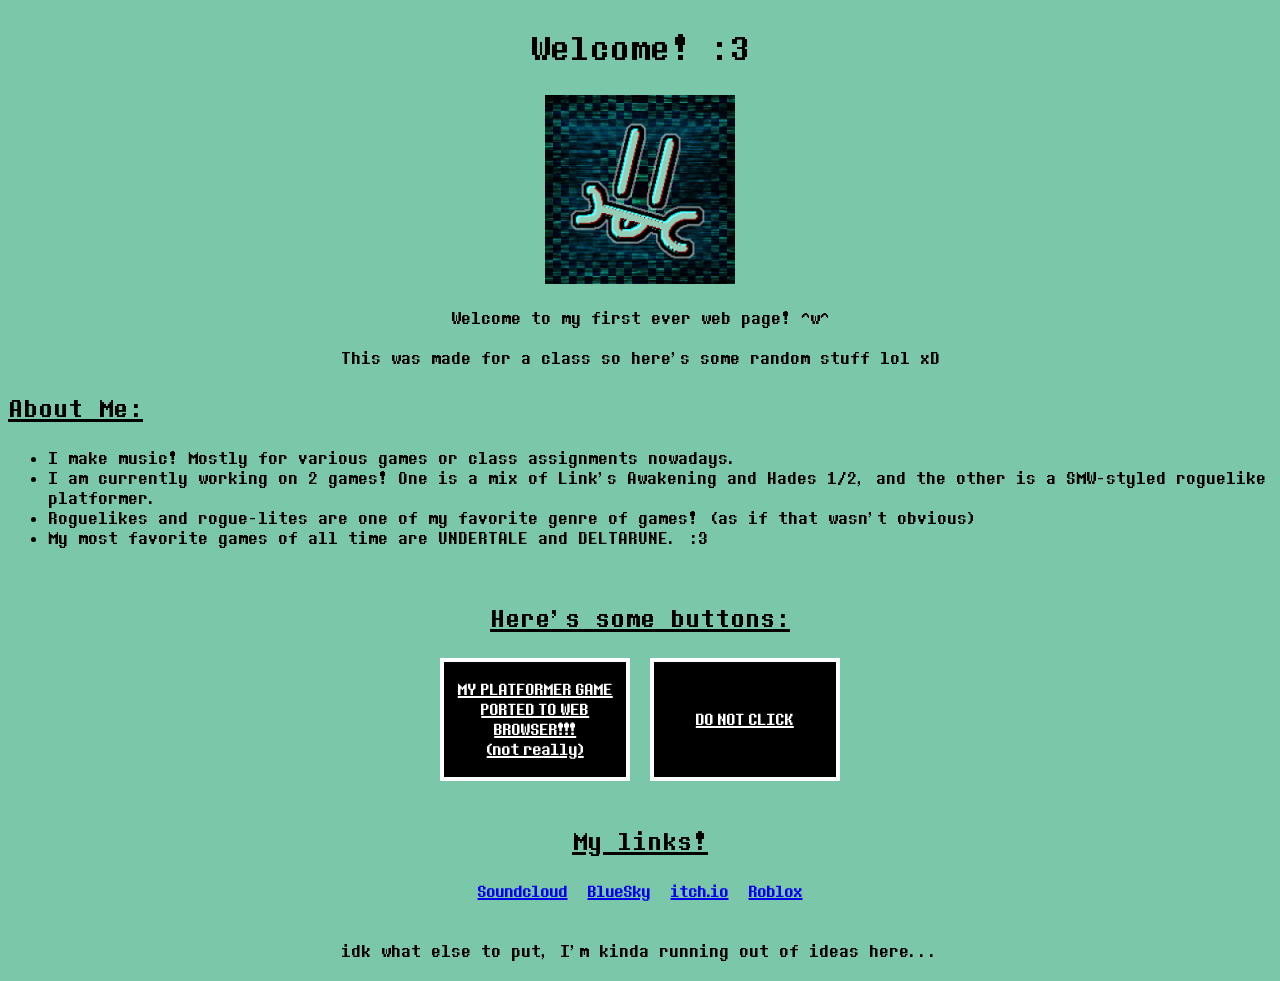
<file: Week2/index.html>
<!--Declare Page Type-->
<!DOCTYPE html>



<!--Declare where html starts and ends-->

<html>

    <style>

        @font-face {
            font-family: "DeterminationMono";
            src: url("assets/DeterminationMonoWeb.woff") format("woff");
        }

        @font-face {
            font-family: "DeterminationSans";
            src: url("assets/DeterminationSansWeb.woff") format("woff");
        }

    </style>




    <head>
        <title>Nova's Page</title>
    </head>



    <body style="background-color: rgb(122, 199, 169); font-family: 'DeterminationMono'; font-size: 20px; text-align: center;">

        <h1 style="font-weight: normal;">Welcome! :3</h1>

        <img src="./assets/StarCrasher_pfp.png" style="width: 15%"></img>

        <p style="font-size: 20px;">
            Welcome to my first ever web page! ^w^<br><br>This was made for a class so here's some random stuff lol xD<br>
        </p>


        
        <p class="AboutMe">

            <h2 id="aboutMe" style="text-align: left; text-decoration: underline; font-weight: normal;">About Me:</h2>

            <ul style="text-align: left;">
                <li>I make music! Mostly for various games or class assignments nowadays.</li>
                <li>I am currently working on 2 games! One is a mix of Link's Awakening and Hades 1/2, and the other is a SMW-styled roguelike platformer.</li>
                <li>Roguelikes and rogue-lites are one of my favorite genre of games! (as if that wasn't obvious)</li>
                <li>My most favorite games of all time are UNDERTALE and DELTARUNE. :3<br></li>
            </ul>




        </p>

        <section class="buttonsAndStuff">

            <h2 style="text-decoration: underline; font-weight: normal;"><br>Here's some buttons:</h2>



            <div style="font-family: 'DeterminationSans'; display: flex; justify-content: center; gap: 20px;">

                <button style="background-color: black; border: 4px solid white; width: 15%;"><h1 style="color: white; font-family: 'DeterminationSans'; font-weight: normal;"><a href="./ourFirstGame/index.html" style="color: white;">MY PLATFORMER GAME PORTED TO WEB BROWSER!!!<br>(not really)</h1></button></a>
                <button style="background-color: black; border: 4px solid white; width: 15%;"><h1 style="color: white; font-family: 'DeterminationSans'; font-weight: normal;"><a href="https://www.youtube.com/watch?v=dQw4w9WgXcQ" style="color: white;">DO NOT CLICK</h1></button></a>

            </div>
            



        </section>
        
        <br>


        <section class="links">
            <h2 style="text-decoration: underline; font-weight: normal;">My links!</h2>
            <div style="font-family: 'DeterminationSans'; display: flex; justify-content: center; gap: 20px;">
                <a href="https://soundcloud.com/star_crasher/tracks">Soundcloud</a>
                <a href="https://bsky.app/profile/star-crasher.bsky.social">BlueSky</a>
                <a href="https://star-crasher.itch.io">itch.io</a>
                <a href="https://www.roblox.com/users/150002218/profile">Roblox</a>

            </div>

            <p><br>idk what else to put, I'm kinda running out of ideas here...</p>

            

        </section>


    </body>


</html>
</file>
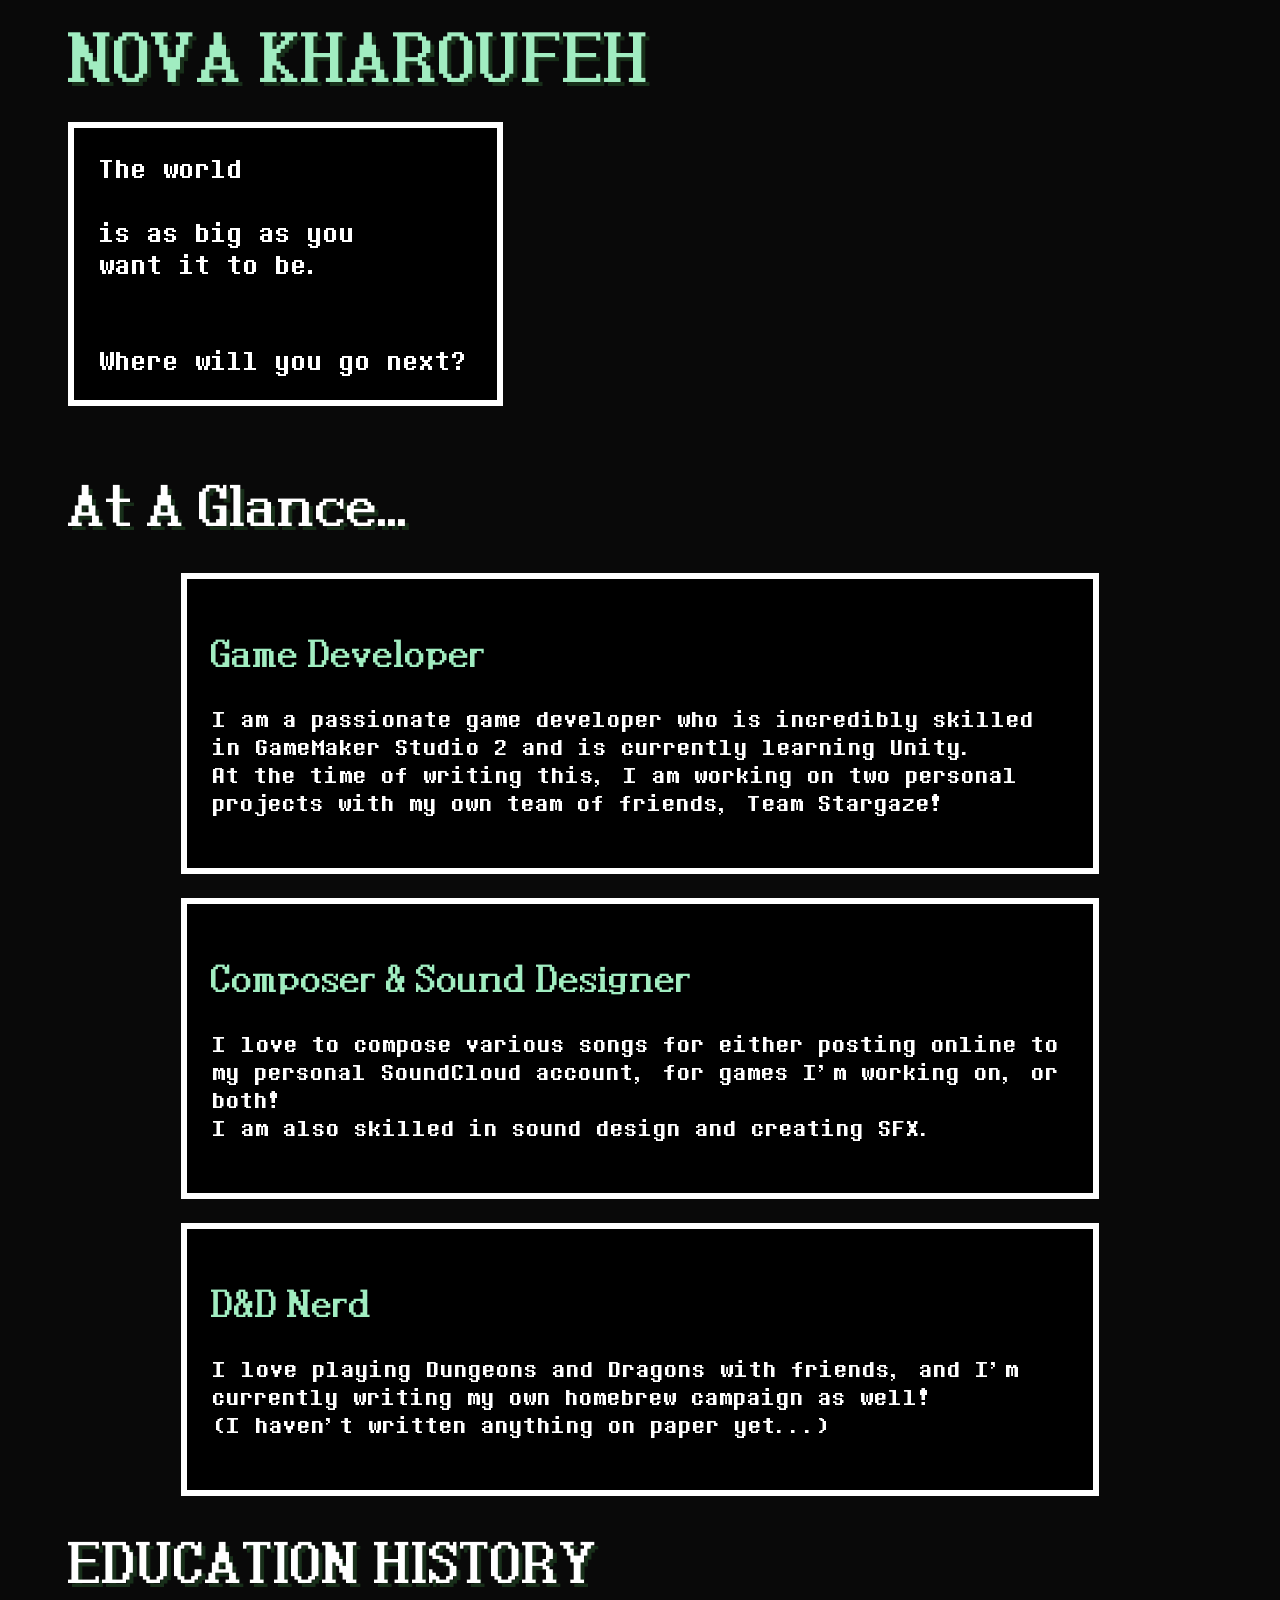
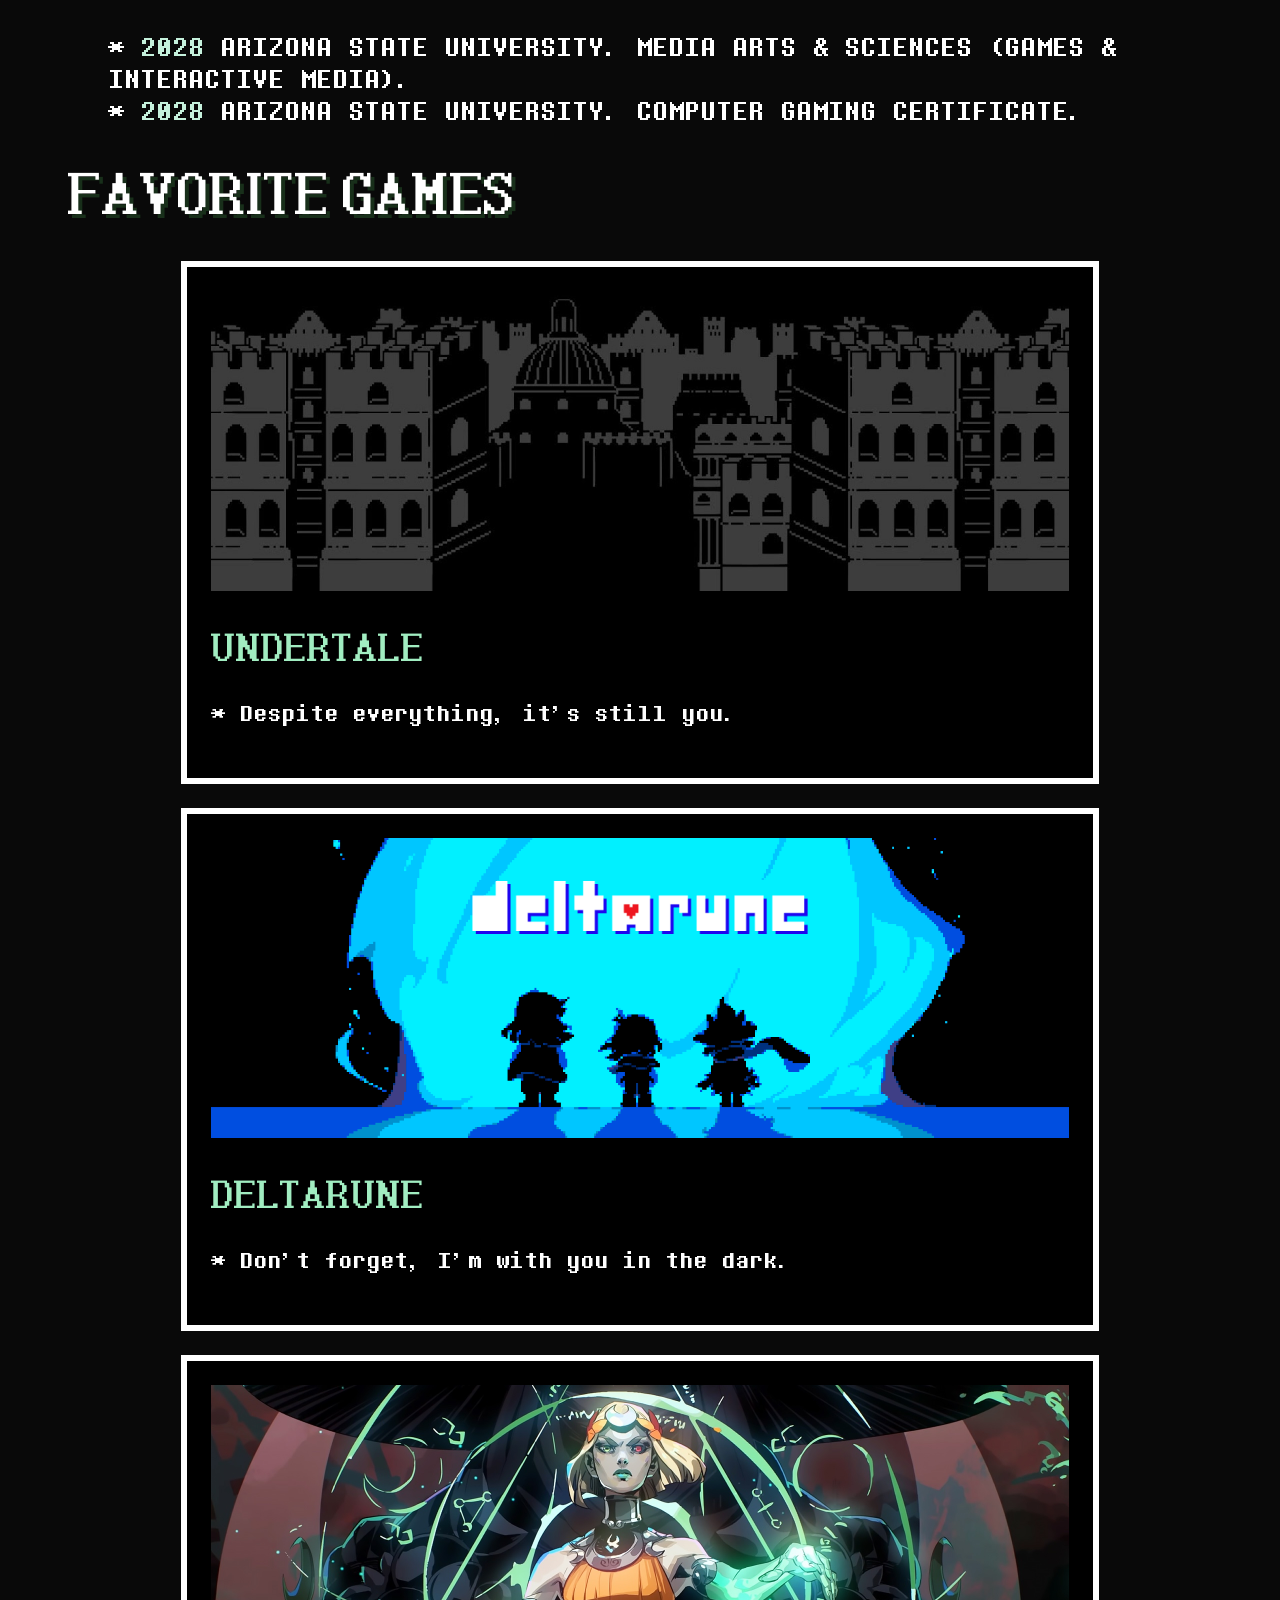
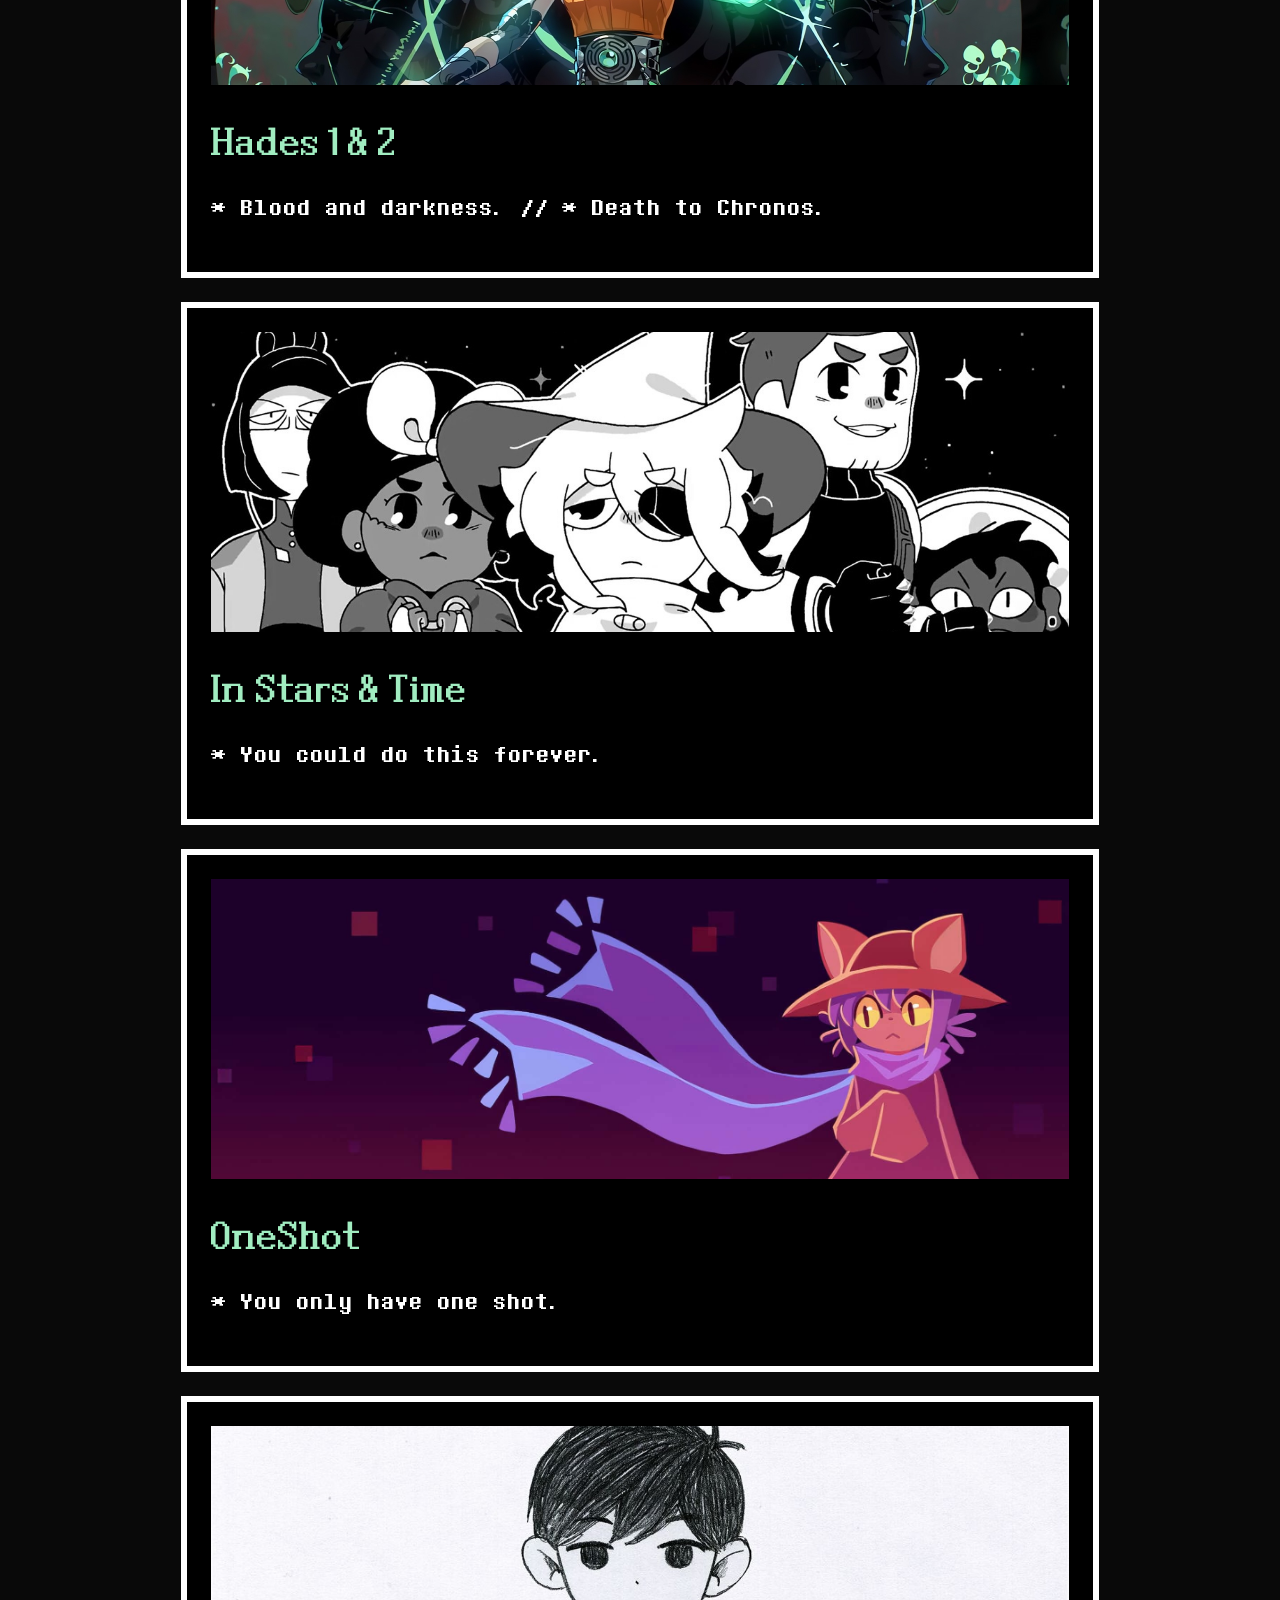
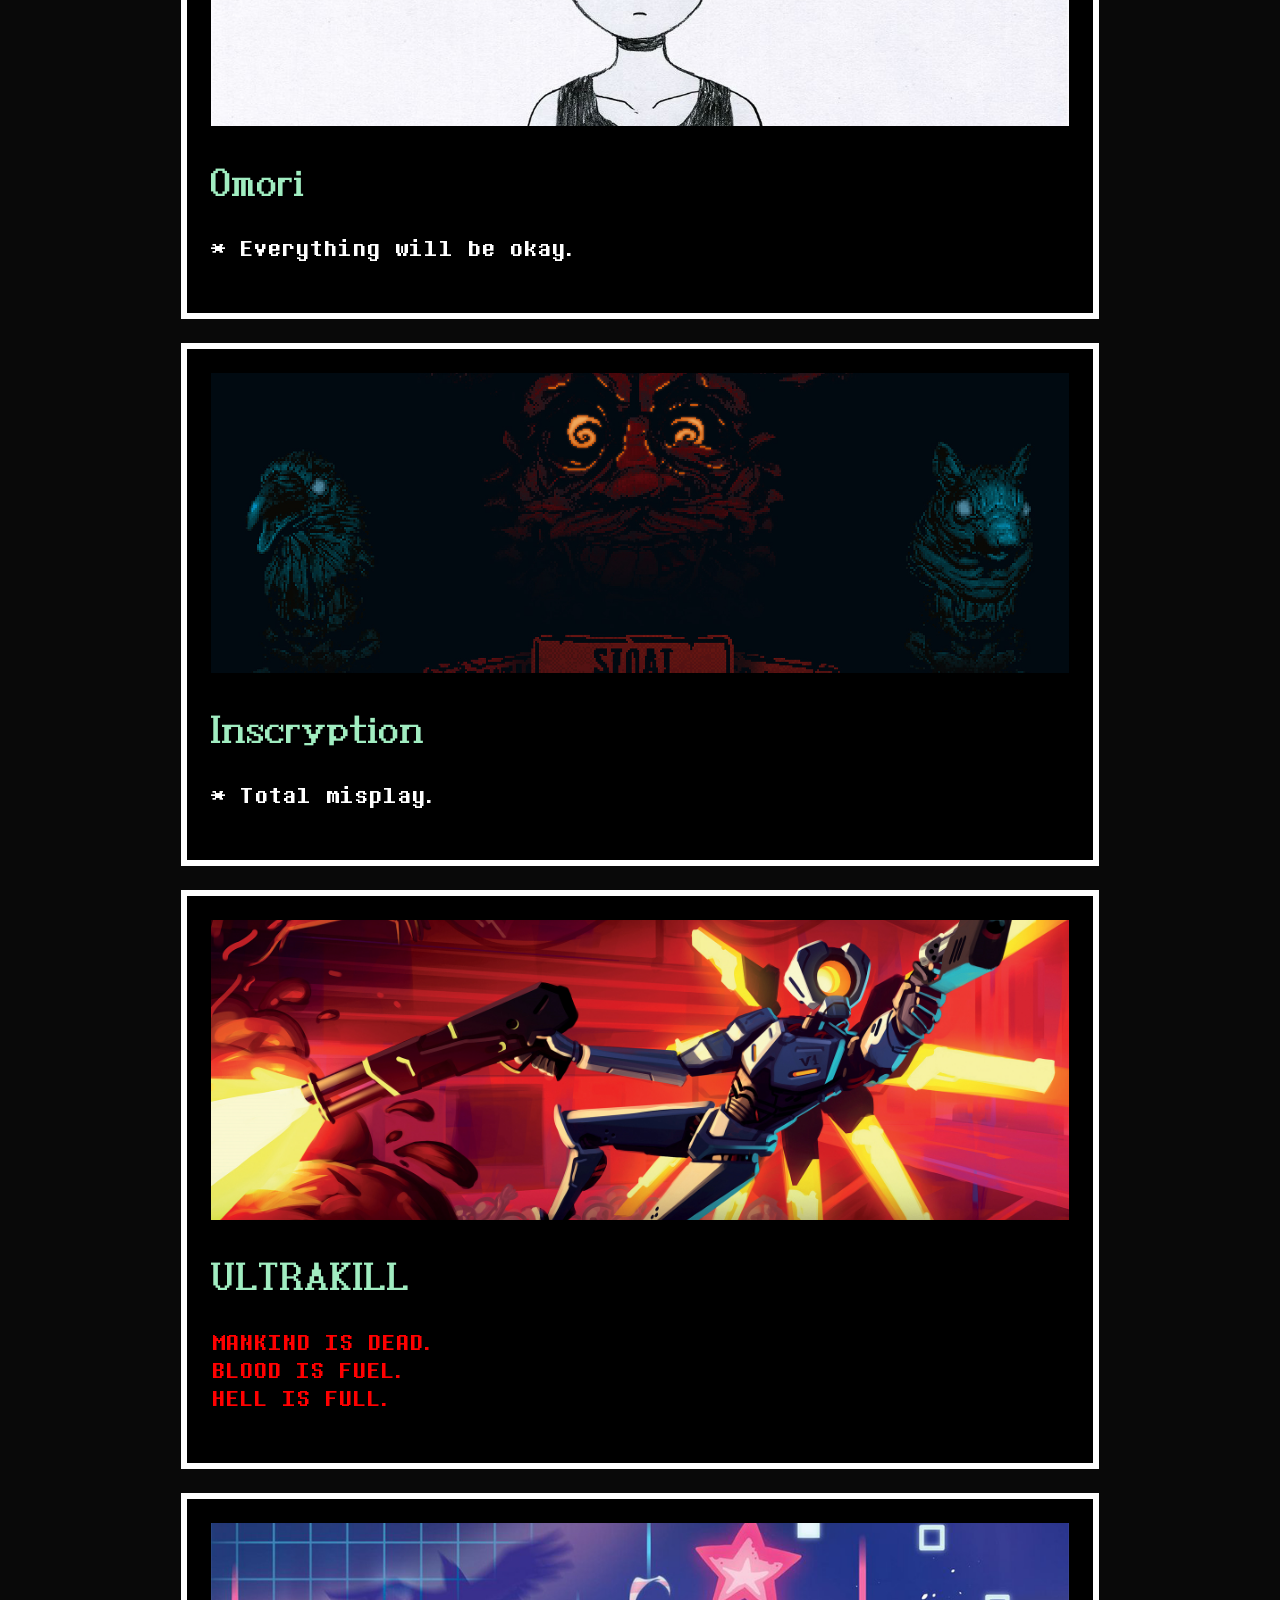
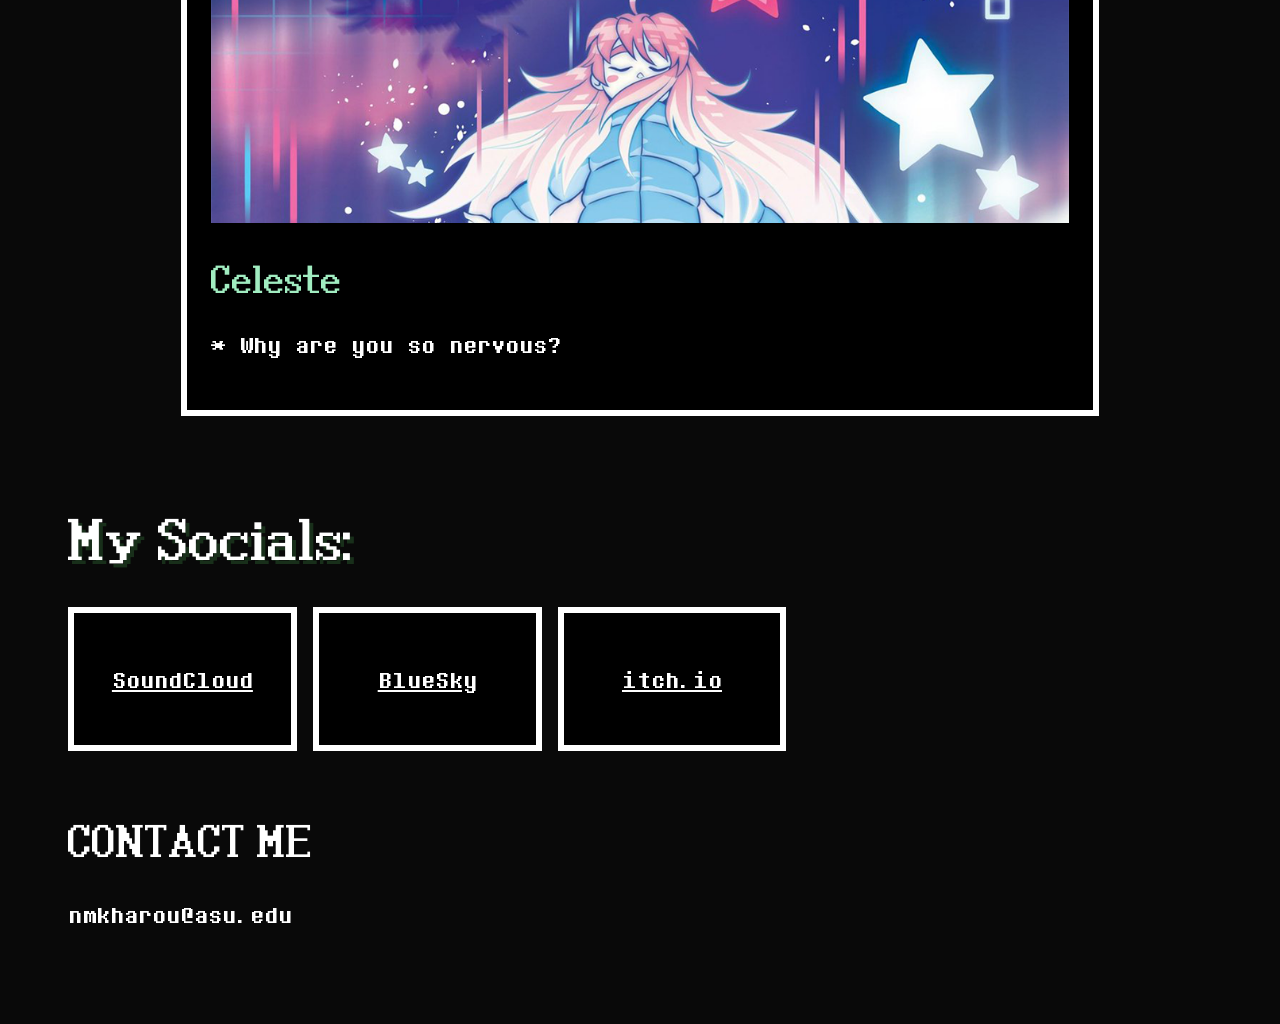
<file: Week3/index.html>
<!--Declare Page Type-->
<!DOCTYPE html>



<!--Declare where html starts and ends-->

<html>

    <style>

        @font-face {
            font-family: "DeterminationMono";
            src: url("assets/DeterminationMonoWeb.woff") format("woff");
        }

        @font-face {
            font-family: "DeterminationSans";
            src: url("assets/DeterminationSansWeb.woff") format("woff");
        }

        @font-face {
            font-family: "FightMeSerif";
            src: url("assets/fight-me-serif.otf.woff2") format("woff2");
        }

        

    </style>

    <head>
        <meta charset="UTF-8">
        <meta name="viewport" content="width=device-width, initial-scale=1.0">
        <title>Nova's Portfolio</title>
        <link rel="stylesheet" href="./styles.css">
    </head>


    <body>
        <header>NOVA KHAROUFEH</header>

        <div class="title" style="background-color: black; border: 6px solid white; padding: 24px; width: 375px; font-family: 'DeterminationMono'; font-size: 32px; color: white;">The world <br><br>is as big as you <br>want it to be.<br><br><br>Where will you go next?</div><br>



        <div class="atAGlance">

            <h2>At A Glance...</h2>

            <div class="cards">

                <div id="gameDeveloper">
                    <h3>Game Developer</h3>
                    <p>I am a passionate game developer who is incredibly skilled in GameMaker Studio 2 and is currently learning Unity.<br>At the time of writing this, I am working on two personal projects with my own team of friends, Team Stargaze!</p>
                </div>

                <div id="composer">
                    <h3>Composer & Sound Designer</h3>
                    <p>I love to compose various songs for either posting online to my personal SoundCloud account, for games I'm working on, or both!<br>I am also skilled in sound design and creating SFX.</p>
                </div>

                <div id="nerd">
                    <h3>D&D Nerd</h3>
                    <p>I love playing Dungeons and Dragons with friends, and I'm currently writing my own homebrew campaign as well!<br>(I haven't written anything on paper yet...)</p>
                </div>
            </div>
        </div>


        <div class="education">

            <h2>EDUCATION HISTORY</h2>

            <ul style="font-family: 'DeterminationMono';">
                <li><span class="year">2028</span>
                    ARIZONA STATE UNIVERSITY. MEDIA ARTS & SCIENCES (GAMES & INTERACTIVE MEDIA).
                </li>
                <li><span class="year">2028</span>
                    ARIZONA STATE UNIVERSITY. COMPUTER GAMING CERTIFICATE.
                </li>
            </ul>

        </div>



        <div class="favoriteGames">

            <h2>FAVORITE GAMES</h2>



            <div class="cards2">

                <div id="undertale">
                    <img src="./assets/undertale.jpg"/>
                    <h3>UNDERTALE</h3>
                    <p>* Despite everything, it's still you.</p>
                </div>

                <div id="deltarune">
                    <img src="./assets/deltarune.png"/>
                    <h3>DELTARUNE</h3>
                    <p>* Don't forget, I'm with you in the dark.</p>
                </div>

                <div id="hades">
                    <img src="./assets/hades.jpg"/>
                    <h3>Hades 1 & 2</h3>
                    <p>* Blood and darkness. // * Death to Chronos.</p>
                </div>

                <div id="isat">
                    <img src="./assets/isat.jpg"/>
                    <h3>In Stars & Time</h3>
                    <p>* You could do this forever.</p>
                </div>

                <div id="oneshot">
                    <img src="./assets/oneshot.jpg"/>
                    <h3>OneShot</h3>
                    <p>* You only have one shot.</p>
                </div>

                <div id="omori">
                    <img src="./assets/omori.jpg"/>
                    <h3>Omori</h3>
                    <p>* Everything will be okay.</p>
                </div>

                <div id="inscryption">
                    <img src="./assets/inscryption.jpg"/>
                    <h3>Inscryption</h3>
                    <p>* Total misplay.</p>
                </div>

                <div id="ultrakill">
                    <img src="./assets/ultrakill.jpg"/>
                    <h3>ULTRAKILL</h3>
                    <p style="color: red">MANKIND IS DEAD.<br>BLOOD IS FUEL.<br>HELL IS FULL.</p>
                </div>

                <div id="celeste">
                    <img src="./assets/celeste.png"/>
                    <h3>Celeste</h3>
                    <p>* Why are you so nervous?</p>
                </div>


            </div>

            

        </div>
        
        <br>

        <div class="links">
            <h2>My Socials:</h2>

            <button style="background-color: black; border: 6px solid white; width: 20%;"><p><a href="https://soundcloud.com/star_crasher/tracks">SoundCloud</p></button></a>
            <button style="background-color: black; border: 6px solid white; width: 20%;"><p><a href="https://bsky.app/profile/star-crasher.bsky.social">BlueSky</p></button></a>
            <button style="background-color: black; border: 6px solid white; width: 20%;"><p><a href="https://star-crasher.itch.io">itch.io</p></button></a>
        </div>
        
        <br>

        <footer>
            <h3>CONTACT ME</h3>
            <p>nmkharou@asu.edu</p>

        </footer>



    </body>



</html>
</file>
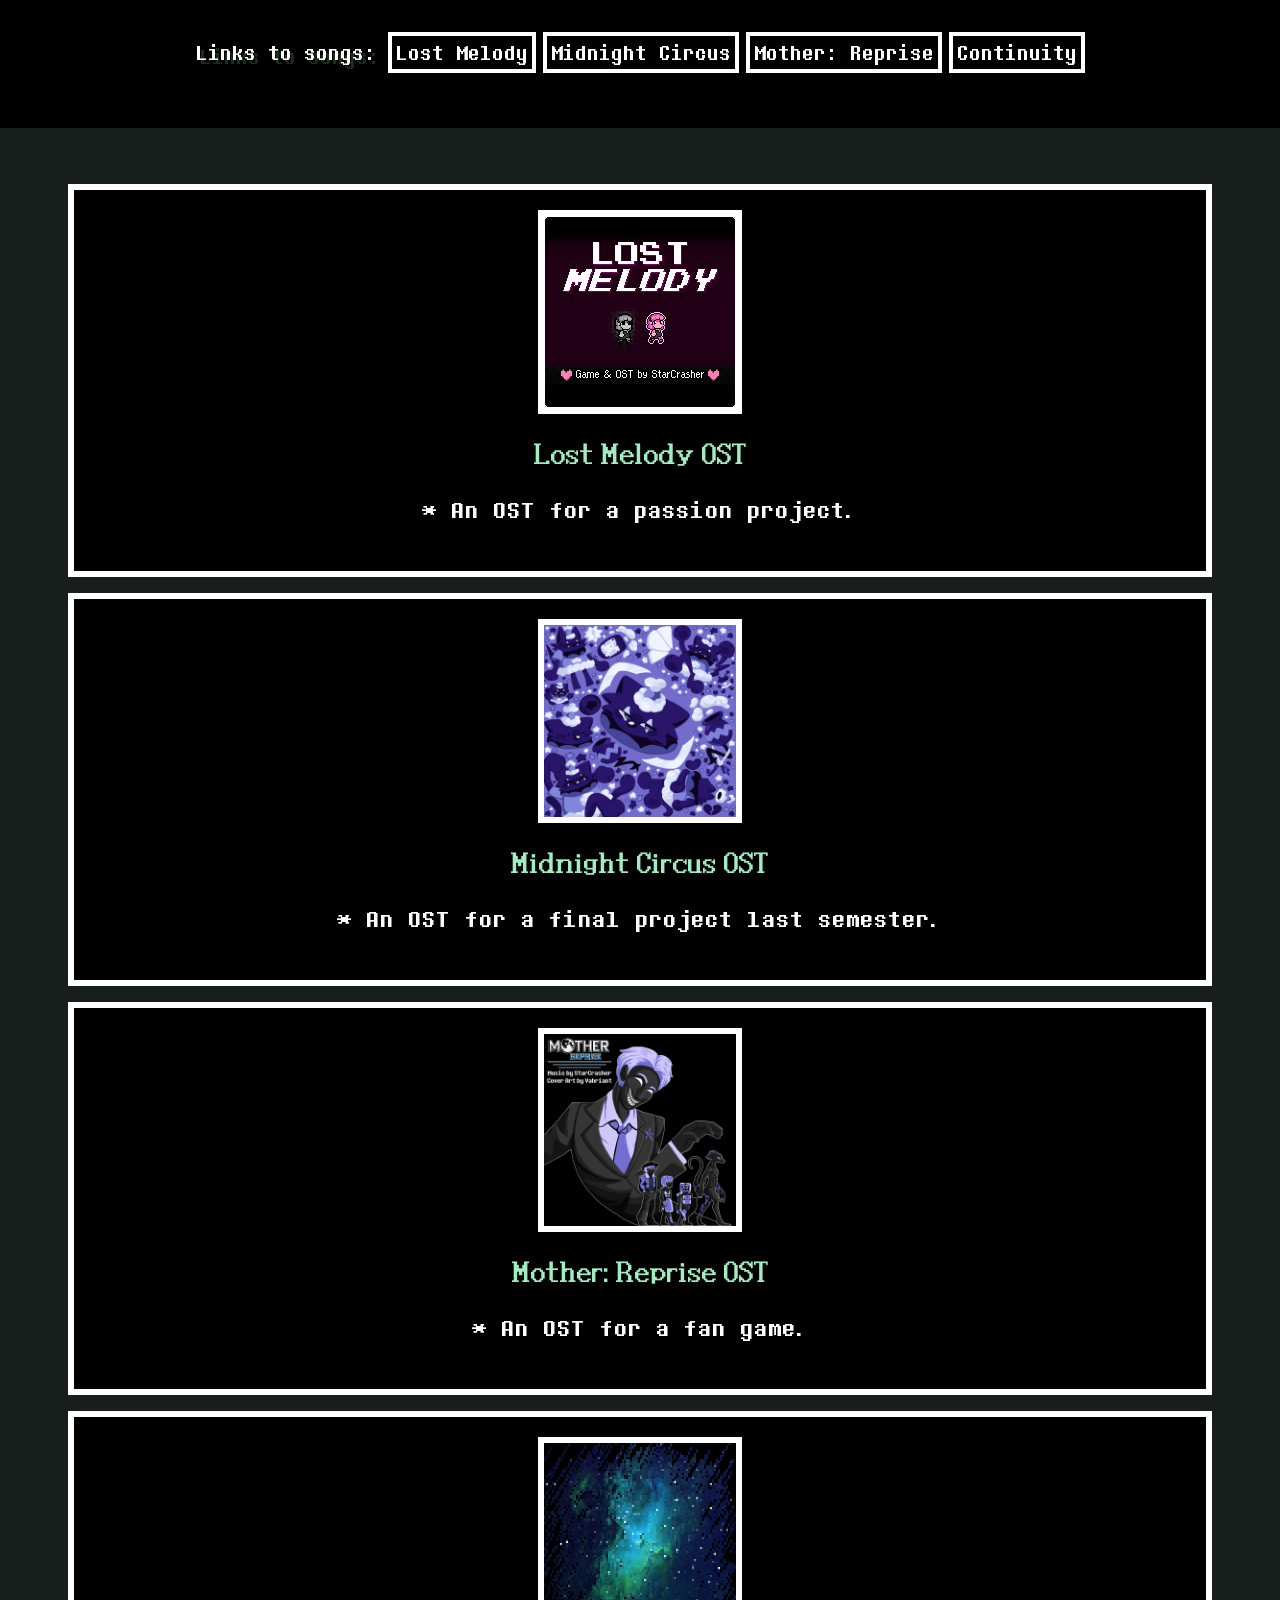
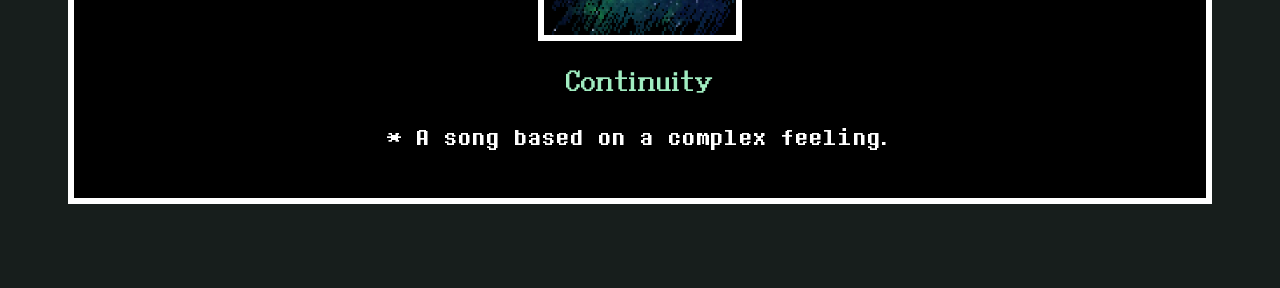
<file: Week4/index.html>
<!DOCTYPE html>



<!--Declare where html starts and ends-->

<html>

    <style>

        @font-face {
            font-family: "DeterminationMono";
            src: url("assets/DeterminationMonoWeb.woff") format("woff");
        }

        @font-face {
            font-family: "DeterminationSans";
            src: url("assets/DeterminationSansWeb.woff") format("woff");
        }

        @font-face {
            font-family: "FightMeSerif";
            src: url("assets/fight-me-serif.otf.woff2") format("woff2");
        }

        

    </style>

    <head>
        <meta charset="UTF-8">
        <meta name="viewport" content="width=device-width, initial-scale=1.0">
        <title>Nova's Cover Arts</title>
        <link rel="stylesheet" href="./styles.css">
    </head>


    <body>
        <header>

            <pp>Links to songs:  </pp>
            <button type="button" onclick="window.location.href='https://soundcloud.com/star_crasher/preparations';">Lost Melody</button>
            <button type="button" onclick="window.location.href='https://soundcloud.com/star_crasher/sets/midnight-circus-ost';">Midnight Circus</button>
            <button type="button" onclick="window.location.href='https://soundcloud.com/star_crasher/my-reflection';">Mother: Reprise</button>
            <button type="button" onclick="window.location.href='https://soundcloud.com/star_crasher/continuity';">Continuity</button>

        </header>

        
        <div class="cards">

            <div>
                <img src="./assets/lost.png"><br>
                <h3>Lost Melody OST</h3>
                <p>* An OST for a passion project.</p>
            </div>



            <div>
                <img src="./assets/midnight_circus.png"><br>
                <h3>Midnight Circus OST</h3>
                <p>* An OST for a final project last semester.</p>
            </div>



            <div>
                <img src="./assets/mother_reprise_cover_art.png"><br>
                <h3>Mother: Reprise OST</h3>
                <p>* An OST for a fan game.</p>
            </div>



            <div>
                <img src="./assets/stars.png"><br>
                <h3>Continuity</h3>
                <p>* A song based on a complex feeling.</p>
            </div>

            


        </div>






    </body>




</html>
</file>
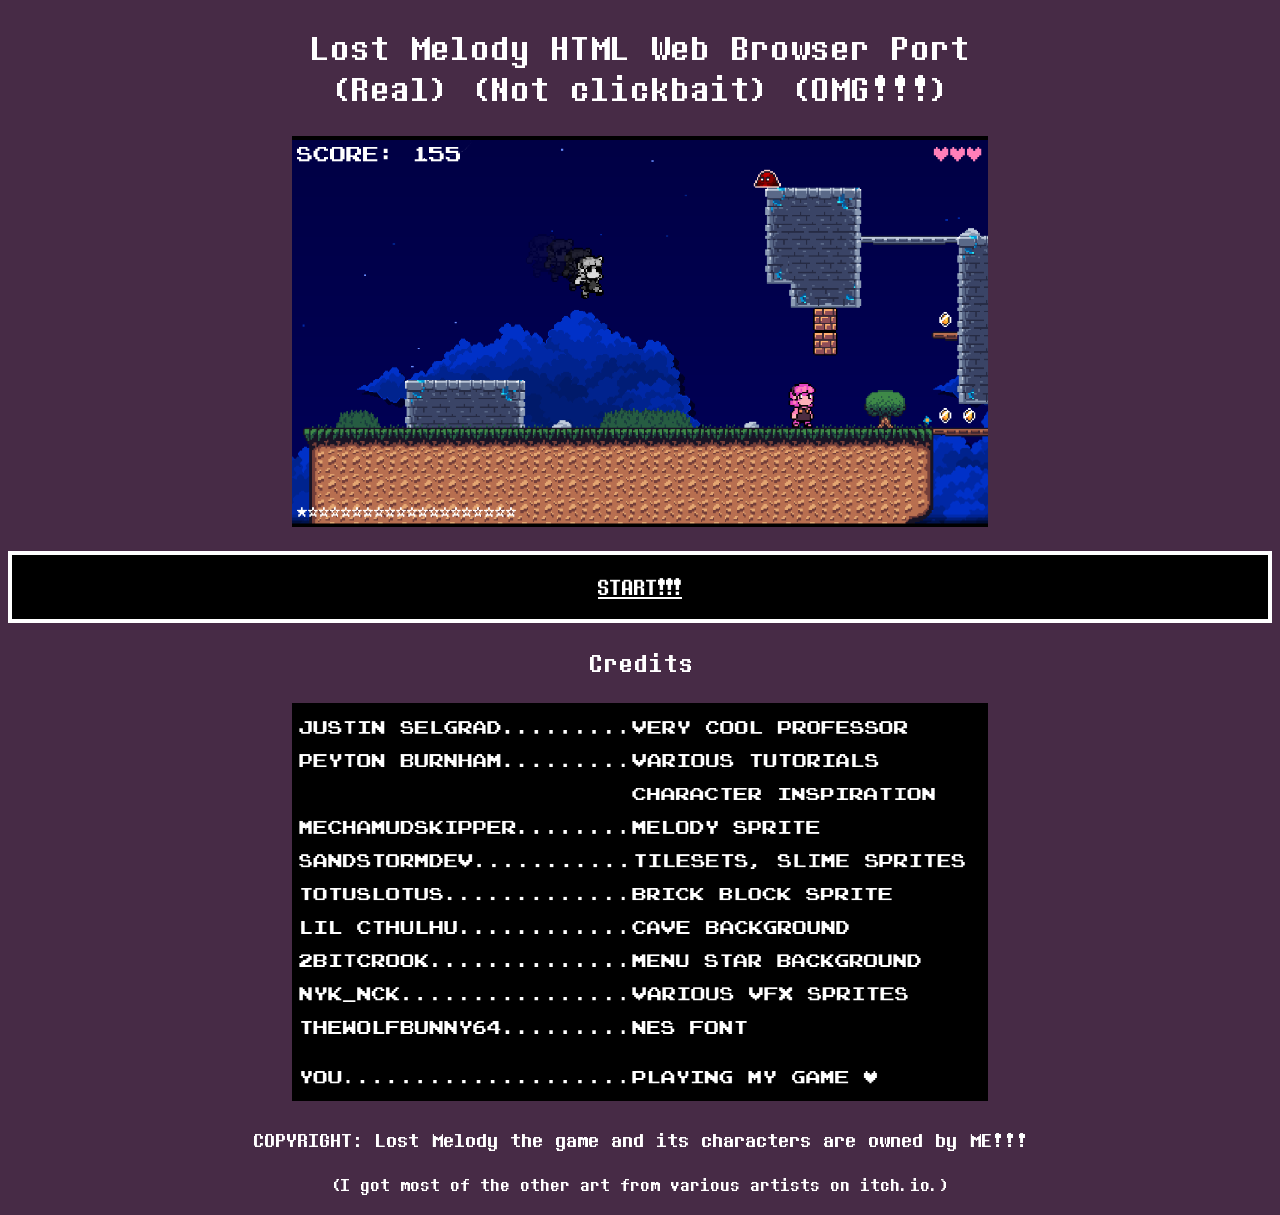
<file: Week2/ourFirstGame/index.html>
<!--Declare Page Type-->
<!DOCTYPE html>



<!--Declare where html starts and ends-->

<html>

    <style>

        @font-face {
            font-family: "DeterminationMono";
            src: url("assets/DeterminationMonoWeb.woff") format("woff");
        }

        @font-face {
            font-family: "DeterminationSans";
            src: url("assets/DeterminationSansWeb.woff") format("woff");
        }

    </style>




    <head>
        <title>LOST MELODY THE GAME WEB BROWSER PORT OMG!!!</title>
    </head>






    <body style="background-color: rgb(71, 43, 70); font-family: 'DeterminationMono'; font-size: 20px; text-align: center; color: white;">

        <h1 style="font-weight: normal;">Lost Melody HTML Web Browser Port<br>(Real) (Not clickbait) (OMG!!!)</h1>


        <img src="./assets/LM-Screenshot.png" style="width: 55%"></img><br>


        <br><button style="background-color: black; border: 4px solid white; width: 100%;"><h1 style="color: white; font-family: 'DeterminationSans'; font-weight: normal;"><a href="./notLostMelody.html" style="color: white;">START!!!</h1></button></a><br>

        <h2 style="font-weight: normal;">Credits</h2>

        <img src="./assets/LMcredits.png" style="width: 55%"></img><br>



        <h3 style="font-weight: normal;">COPYRIGHT: Lost Melody the game and its characters are owned by ME!!!</h3>
        <p>(I got most of the other art from various artists on itch.io.)</p>



    </body>
</file>
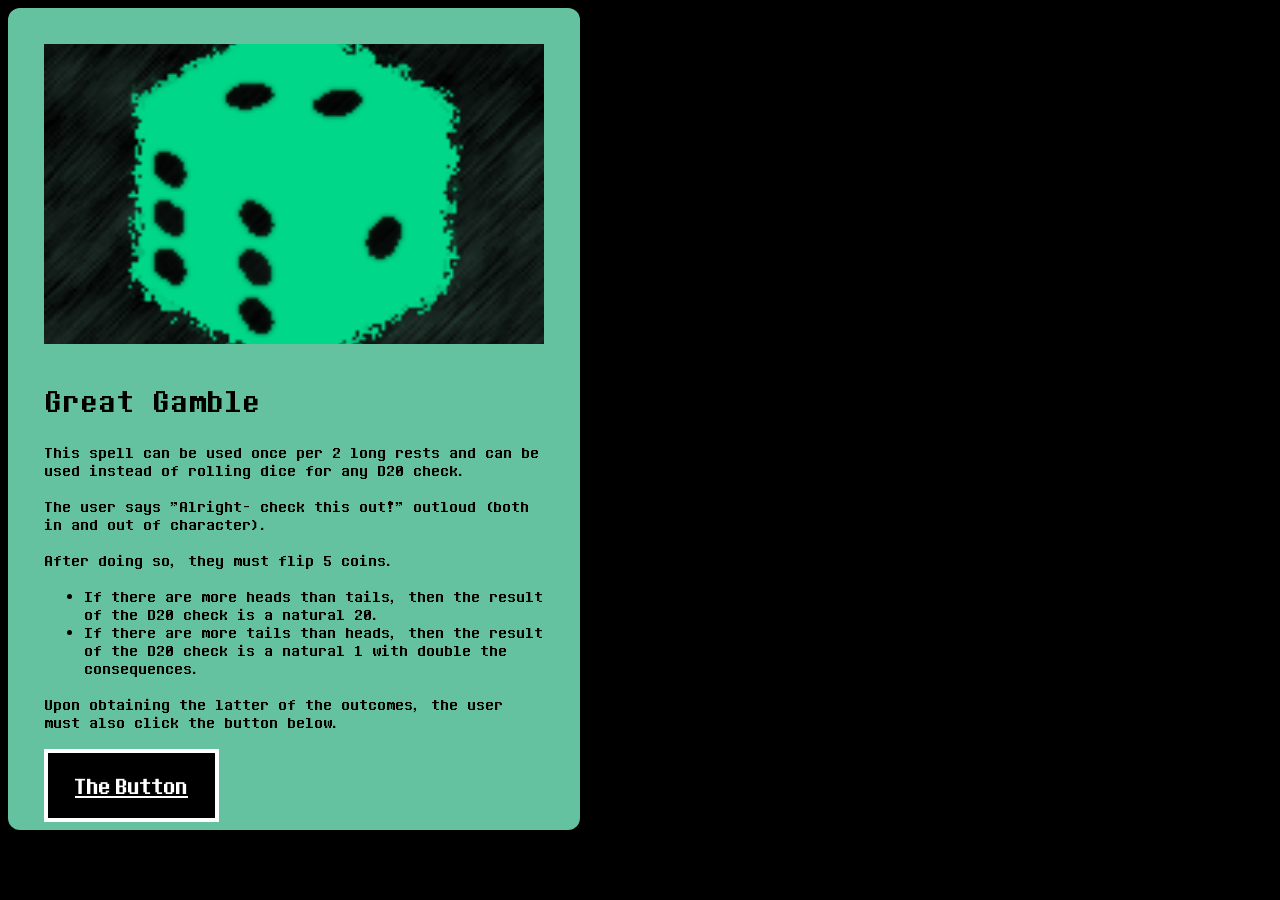
<file: Week3/dnd-spell/index.html>
<!--Declare Page Type-->
<!DOCTYPE html>



<!--Declare where html starts and ends-->

<html>

    <style>

        @font-face {
            font-family: "DeterminationMono";
            src: url("assets/DeterminationMonoWeb.woff") format("woff");
        }

        @font-face {
            font-family: "DeterminationSans";
            src: url("assets/DeterminationSansWeb.woff") format("woff");
        }

        .dice-img {
            width: 100%;
            height: 300px;
            object-fit: cover;
            margin-bottom: 12px;
        }

    </style>




    <head>
        <title>Nova's D&D 5e Spell</title>
    </head>



    <body style="background-color: black; font-family: 'DeterminationMono'; font-size: 18px;">

        <div class="card" style="width: 500px; height: 750px; background-color: rgb(101, 194, 161); padding: 36px; border-radius: 12px;">

            
            <img src="./assets/lucky.png" class="dice-img">



            <h1 style="font-weight: normal;">Great Gamble</h1>


            <p>
                This spell can be used once per 2 long rests and can be used instead of rolling dice for any D20 check.<br><br>

                The user says "Alright- check this out!" outloud (both in and out of character).<br><br>
                After doing so, they must flip 5 coins.
                <ul>
                    <li>If there are more heads than tails, then the result of the D20 check is a natural 20.</li>
                    <li>If there are more tails than heads, then the result of the D20 check is a natural 1 with double the consequences.</li>
                </ul>
                Upon obtaining the latter of the outcomes, the user must also click the button below.
            </p>

            
            <button style="background-color: black; border: 4px solid white; width: 35%;"><h1 style="color: white; font-family: 'DeterminationSans'; font-weight: normal;"><a href="https://www.youtube.com/watch?v=dQw4w9WgXcQ" style="color: white;">The Button</h1></button></a>

        </div>




    </body>




</html>
</file>
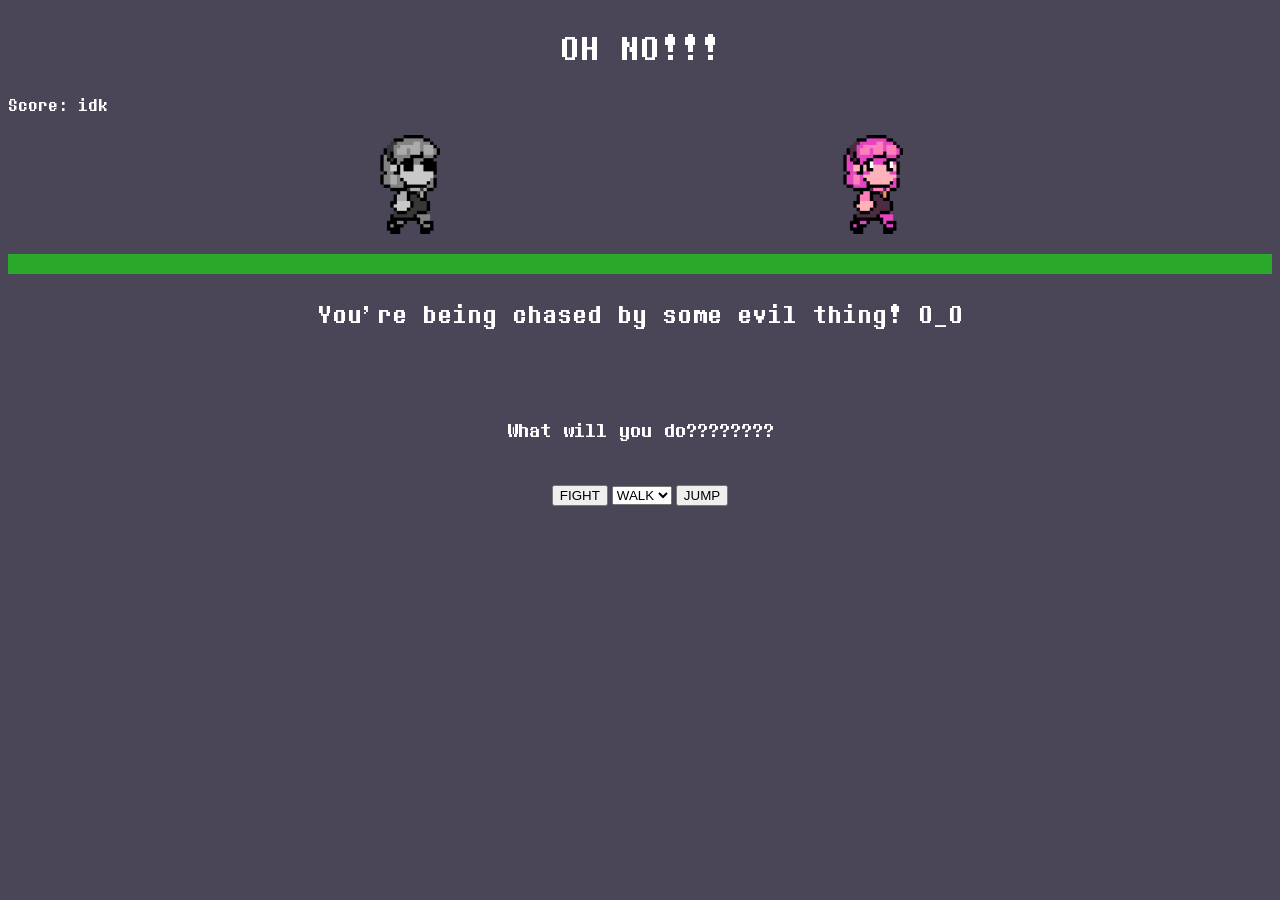
<file: Week2/ourFirstGame/notLostMelody.html>
<!--Declare Page Type-->
<!DOCTYPE html>



<!--Declare where html starts and ends-->

<html>

    <style>

        @font-face {
            font-family: "DeterminationMono";
            src: url("assets/DeterminationMonoWeb.woff") format("woff");
        }

        @font-face {
            font-family: "DeterminationSans";
            src: url("assets/DeterminationSansWeb.woff") format("woff");
        }

    </style>




    <head>
        <title>not lost melody</title>
    </head>






    <body style="background-color: rgb(75, 70, 87); font-family: 'DeterminationMono'; font-size: 20px; text-align: center; color: white;">

        <h1 style="font-weight: normal;">OH NO!!!</h1>

        <p style="text-align: left;">Score: idk</p>

        <div style="font-family: 'DeterminationSans'; display: flex; justify-content: center; gap: 400px;">
            
            <img src="./assets/ylodem.png" style="width: 5%"></img>
            <img src="./assets/melody.png" style="width: 5%"></img>
        </div>
        <div style="background-color: rgb(41, 168, 41);"><p><p><p>&nbsp;</p></p></p></div>

        <h2 style="font-weight: normal;">You're being chased by some evil thing! O_O</h2><br>
        <br><h3 style="font-weight: normal;">What will you do????????</h3><br>


        <section class="melody"></section>

        <div style="font-family: 'DeterminationSans'; gap: 30px;">

            <button>FIGHT</button>
            <label id="movement" for="movement-select"></label>

                <select id="movement-select">
                    <option value="walk">WALK</option>
                    <option value="run">RUN</option>
                </select>
            
            <button>JUMP</button>

        </div>





    </body>
</file>
<file: Week3/styles.css>
/*  set defaults and constants   */


@font-face {
    font-family: "DeterminationMono";
    src: url("assets/DeterminationMonoWeb.woff") format("woff");
}

@font-face {
    font-family: "DeterminationSans";
    src: url("assets/DeterminationSansWeb.woff") format("woff");
}

@font-face {
    font-family: "FightMeSerif";
    src: url("assets/fight-me-serif.otf.woff2") format("woff2");
}



* {
    --frosted-mint: hsla(151, 62%, 86%, 1);
    --celadon: hsla(145, 68%, 78%, 1);
    --muted-teal: hsla(142, 28%, 65%, 1);
    --jungle-teal: hsla(152, 21%, 48%, 1);
    --evergreen: hsla(125, 32%, 14%, 1);
    --base: #FFFFFF;
    --borderColor: #FFFFFF;
    --cardColors: #000000;
    --accentColor: #A1EDC1;
    color: white;
    font-family: 'DeterminationMono';
}


/*  body elements   */

body {

    font-family: 'DeterminationMono';
    background-color: rgba(0, 0, 0, 0.965);
    
    font-weight: normal;

    padding-left: 60px;
    padding-right: 60px;
    padding-top: 16px;
    padding-bottom: 60px;

    font-size: 32px;

}




header {
    font-family: 'FightMeSerif';
    margin-bottom: 32px;
    font-size: 58px;
    font-weight: normal;
    color: var(--accentColor);
    text-shadow: 4px 4px var(--evergreen);
}



h1 {
    font-family: 'FightMeSerif';
    font-weight: normal;
}



h2 {
    font-family: 'FightMeSerif';
    font-weight: normal;
    text-shadow: 4px 4px var(--evergreen);
}

.h2 {
    font-family: 'FightMeSerif';
    font-weight: normal;
    color: var(--celadon);
}



h3 {
    font-family: 'FightMeSerif';
    font-weight: normal;
}

.h3 {
    font-family: 'FightMeSerif';
    font-weight: normal;
    color: var(--celadon);
}



p {
    font-family: 'DeterminationMono';
    font-weight: normal;
    font-size: 28px;
}




.cards h3 {
    font-family: 'FightMeSerif';
    font-weight: normal;
    color: var(--celadon);
    font-size: 32px;
}
.cards2 h3 {
    font-family: 'FightMeSerif';
    font-weight: normal;
    color: var(--celadon);
    font-size: 32px;
}


.cards div {
    border: 6px solid white;
    background-color: black;
    padding: 24px;
    width: 75%;
    margin-bottom: 24px;
    margin-right: auto;
    margin-left: auto;
    
}

.cards div:hover {
    box-shadow: 6px 6px var(--accentColor);
    margin-bottom: 28px;

}

.cards2 div {
    border: 6px solid white;
    background-color: black;
    padding: 24px;
    width: 75%;
    margin-bottom: 24px;
    margin-right: auto;
    margin-left: auto;
}

.cards2 div > img {
    width: 100%;
    height: 300px;
    object-fit: cover;
}

.cards2 div:hover {
    box-shadow: 6px 6px var(--accentColor);
    margin-bottom: 28px;
}


.education > ul {
    list-style: none;
}

.education > ul li::before{
    content: "* ";
}

.year {
    color: var(--frosted-mint);
}


button {
    border: 6px solid white;
    background-color: black;
    padding: 24px;
}

button:hover {
    box-shadow: 6px 6px var(--accentColor);
}

button a:hover {
    color: var(--accentColor);
}
</file>
<file: Week4/styles.css>
/*  set defaults and constants   */


@font-face {
    font-family: "DeterminationMono";
    src: url("assets/DeterminationMonoWeb.woff") format("woff");
}

@font-face {
    font-family: "DeterminationSans";
    src: url("assets/DeterminationSansWeb.woff") format("woff");
}

@font-face {
    font-family: "FightMeSerif";
    src: url("assets/fight-me-serif.otf.woff2") format("woff2");
}



* {
    --frosted-mint: hsla(151, 62%, 86%, 1);
    --celadon: hsla(145, 68%, 78%, 1);
    --muted-teal: hsla(142, 28%, 65%, 1);
    --jungle-teal: hsla(152, 21%, 48%, 1);
    --evergreen: hsla(125, 32%, 14%, 1);
    --base: #FFFFFF;
    --borderColor: #FFFFFF;
    --cardColors: #000000;
    --accentColor: #A1EDC1;
    color: white;
    font-family: 'DeterminationMono';

    font-size: 16px;
}




/*  body elements   */

body {
    font-family: 'DeterminationMono';
    background-color: rgba(15, 22, 20, 0.965);
    
    font-weight: normal;

    padding-left: 60px;
    padding-right: 60px;
    padding-top: 176px;
    padding-bottom: 60px;

    font-size: 2rem;

}




header {
    text-align: center;
    background-color: black;
    font-family: 'FightMeSerif';
    height: 96px;
    position: fixed;
    top: 0px;
    left: 0px;
    width: 100vw;
    padding-top: 32px;
    font-weight: normal;
    color: white;
    text-shadow: 4px 4px var(--evergreen);
    font-size: 2rem;
}

pp {
    font-size: 2rem;
}



h1 {
    font-family: 'FightMeSerif';
    font-weight: normal;
}



h2 {
    font-family: 'FightMeSerif';
    font-weight: normal;
    text-shadow: 4px 4px var(--evergreen);
}

.h2 {
    font-family: 'FightMeSerif';
    font-weight: normal;
    color: var(--celadon);
}



h3 {
    font-family: 'FightMeSerif';
    font-weight: normal;
}

.h3 {
    font-family: 'FightMeSerif';
    font-weight: normal;
    color: var(--celadon);
}



p {
    font-family: 'DeterminationMono';
    font-weight: normal;
    font-size: 28px;
}




.cards h3 {
    font-family: 'FightMeSerif';
    font-weight: normal;
    color: var(--celadon);
    font-size: 2rem;
}





.cards {
    width: 75vw;
    display: grid;
    grid-template-columns: 50% 50%;
    grid-template-rows: 432px 432px;

    gap: 36px;

    
    
}


.cards>div {
    border: 6px solid white;
    text-align: center;
    background-color: black;
    padding: 20px;
    margin-bottom: 16px;
    box-sizing: border-box;
    
    
}
.cards div > img {
    border: 6px solid white;
    width: 100;
    height: 192px;
}


.cards div:hover {
    box-shadow: 6px 6px var(--accentColor);

}




button {
    border: 6px solid white;
    background-color: black;
    padding: 20px;
    font-size: 2rem;
}

button:hover {
    border: 6px solid yellow;
    color: yellow;
}

button a:hover {
    color: var(--accentColor);
}



@media only screen and (max-width: 1307px) {

    * {
        font-size: 12px;
    }

    button {
        border: 4px solid white;
        padding: 4px;
    }


    .cards {
        display: contents;
    }

}
</file>
